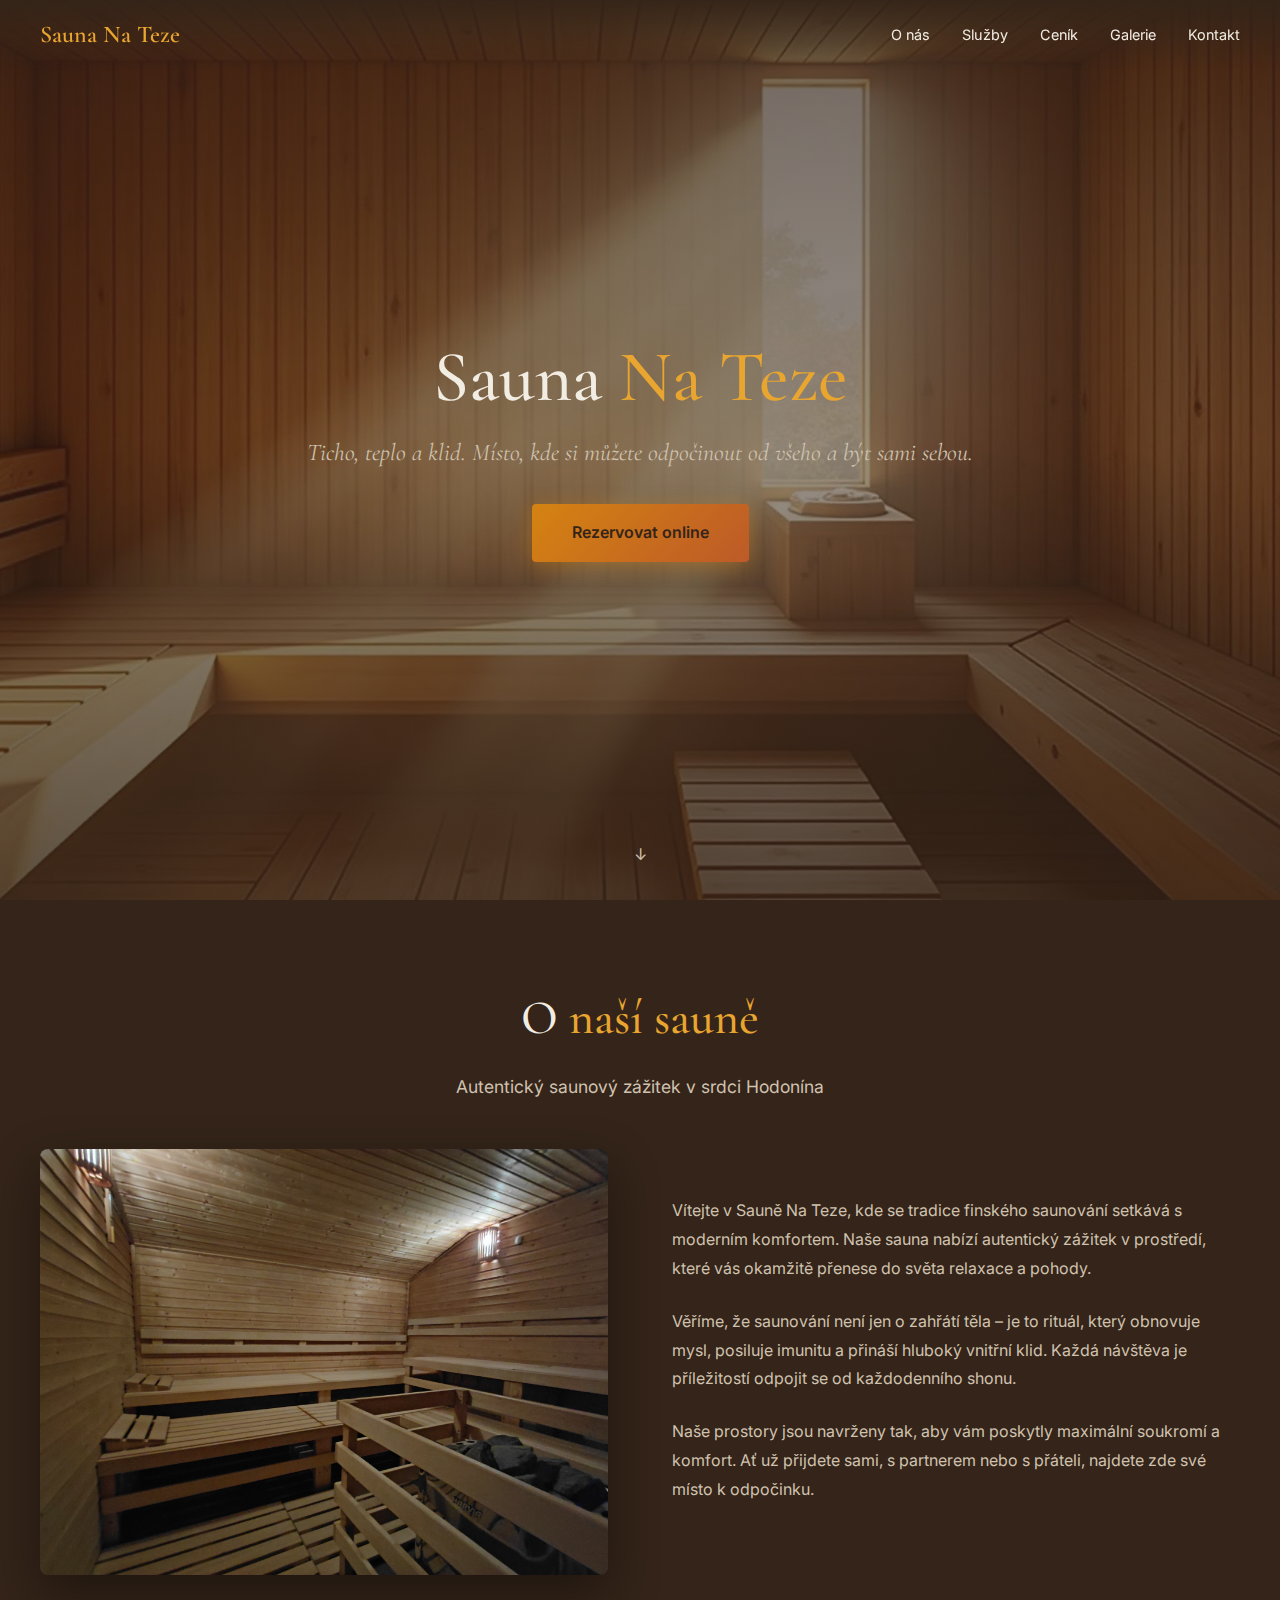
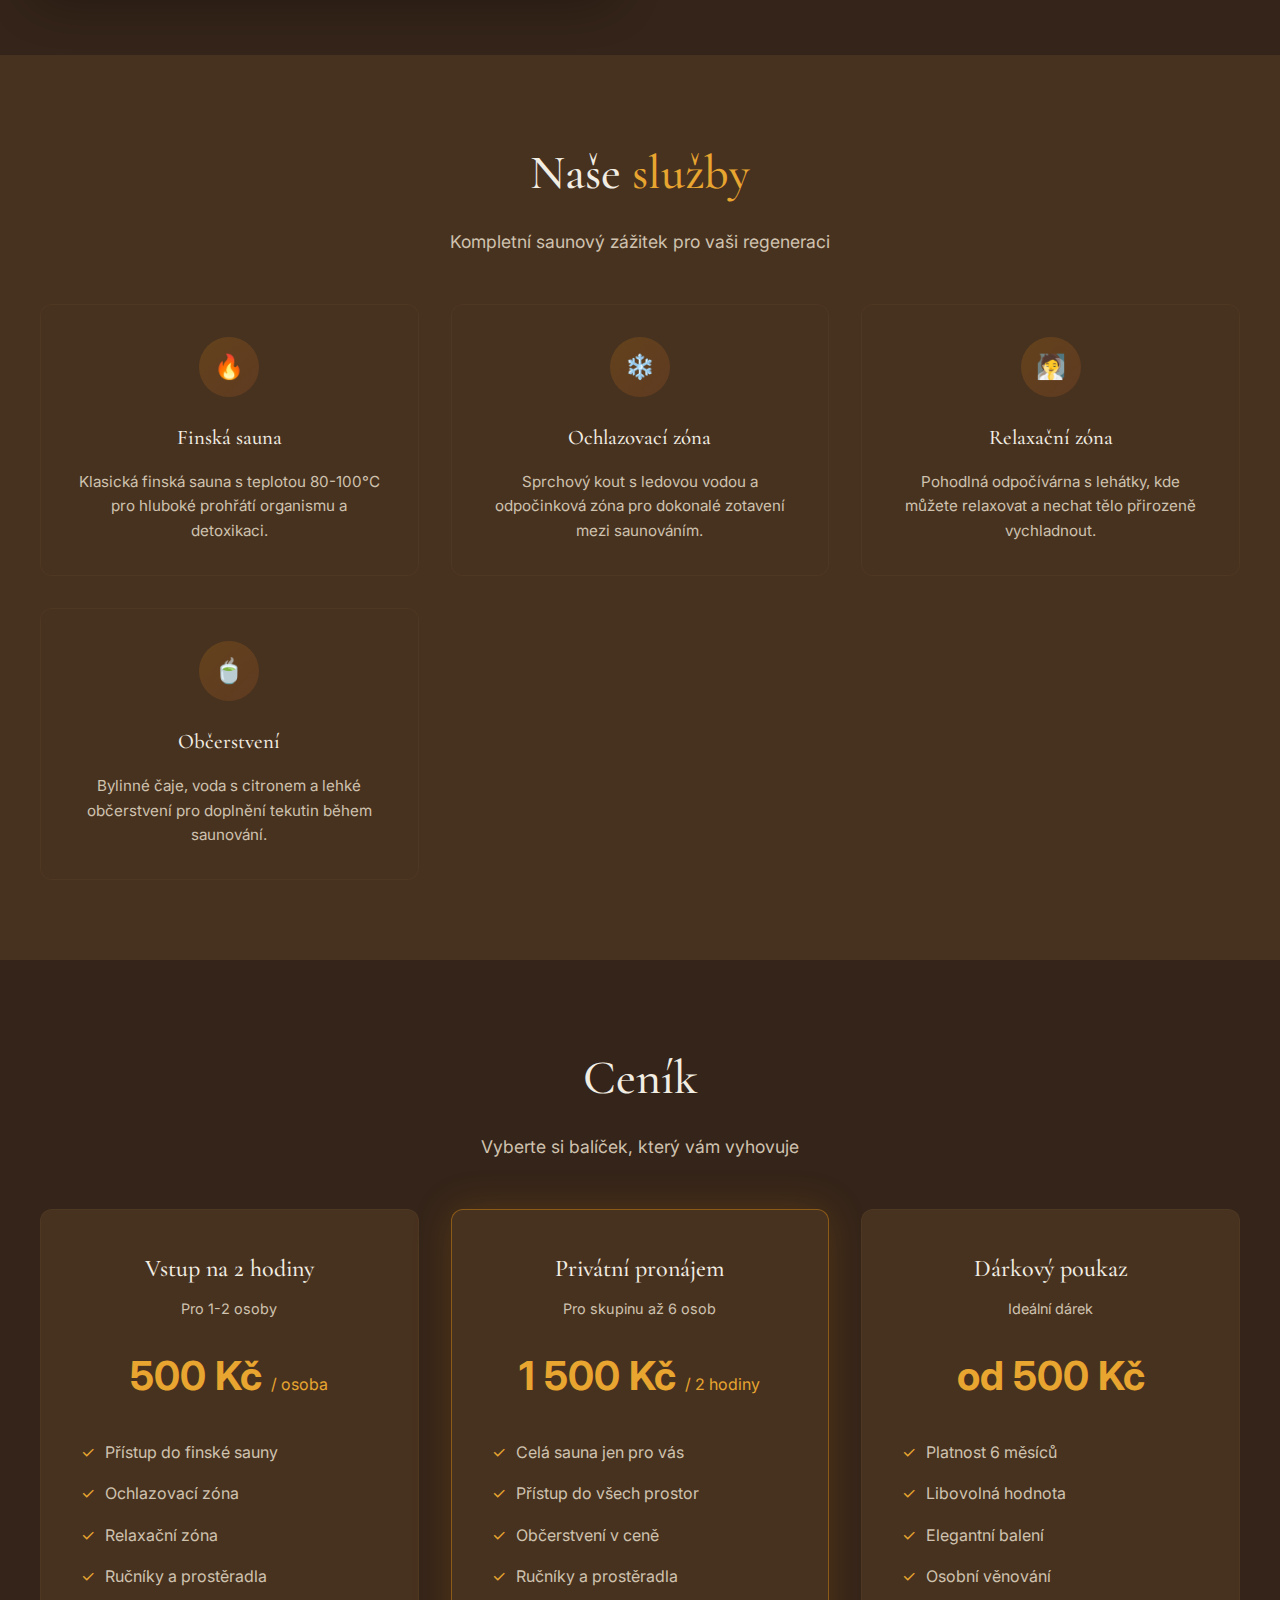
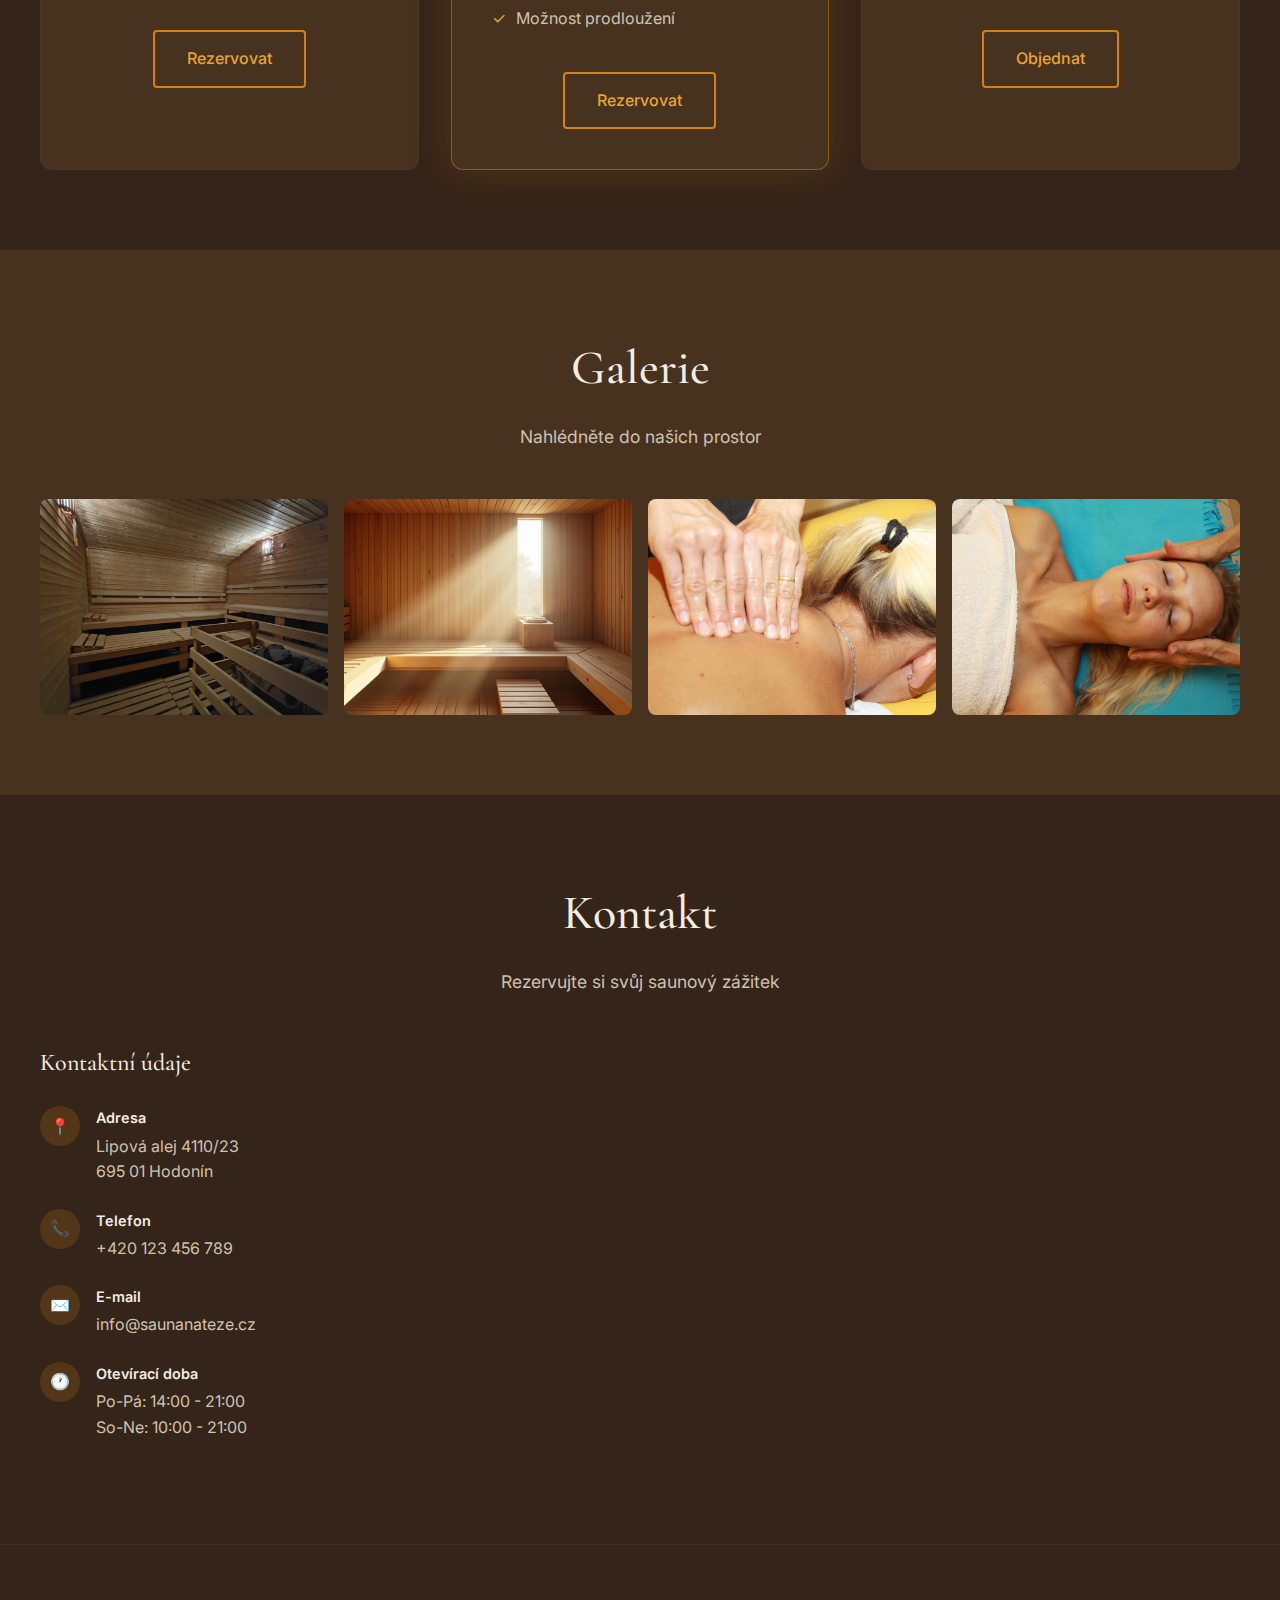
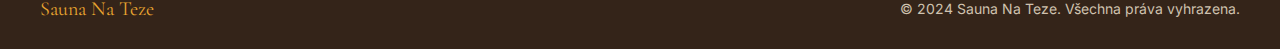
<file: index-static.html>
<!DOCTYPE html>
<html lang="cs">
<head>
  <meta charset="UTF-8">
  <meta name="viewport" content="width=device-width, initial-scale=1.0">
  <title>Sauna Na Teze - Finská sauna v Hodoníně</title>
  <meta name="description" content="Autentická finská sauna v srdci Hodonína. Relaxace, regenerace a pohoda pro tělo i duši. Rezervujte si svůj saunový zážitek.">
  <meta name="keywords" content="sauna, finská sauna, Hodonín, wellness, relaxace, regenerace">
  <meta name="robots" content="index, follow">
  <link rel="canonical" href="https://saunanateze.cz">
  <link rel="icon" type="image/png" href="favicon.png">
  
  <meta property="og:title" content="Sauna Na Teze - Finská sauna v Hodoníně">
  <meta property="og:description" content="Přijďte si odpočinout do finské sauny. Dopřejte si relax, regeneraci a pohodu pro tělo i duši.">
  <meta property="og:type" content="website">
  <meta property="og:image" content="og-image.png">
  
  <link rel="stylesheet" href="css/styles.css">
</head>
<body>
  <!-- Navigation -->
  <nav class="nav">
    <div class="nav-container">
      <a href="#" class="nav-logo">Sauna Na Teze</a>
      <ul class="nav-links">
        <li><a href="#o-nas">O nás</a></li>
        <li><a href="#sluzby">Služby</a></li>
        <li><a href="#cenik">Ceník</a></li>
        <li><a href="#galerie">Galerie</a></li>
        <li><a href="#kontakt">Kontakt</a></li>
      </ul>
    </div>
  </nav>

  <!-- Hero Section -->
  <section class="hero">
    <div class="hero-bg"></div>
    <div class="hero-overlay"></div>
    <div class="hero-content">
      <h1 class="hero-title">Sauna <span>Na Teze</span></h1>
      <p class="hero-subtitle">Ticho, teplo a klid. Místo, kde si můžete odpočinout od všeho a být sami sebou.</p>
      <a href="#cenik" class="hero-cta">Rezervovat online</a>
    </div>
    <div class="scroll-indicator">
      <a href="#o-nas">
        <span>↓</span>
      </a>
    </div>
  </section>

  <!-- About Section -->
  <section id="o-nas" class="section section-dark">
    <div class="container">
      <h2 class="section-title">O <span>naší sauně</span></h2>
      <p class="section-subtitle">Autentický saunový zážitek v srdci Hodonína</p>
      <div class="about-grid">
        <div class="about-image">
          <img src="images/nase-sauna.jpg" alt="Interiér finské sauny">
        </div>
        <div class="about-text">
          <p>Vítejte v Sauně Na Teze, kde se tradice finského saunování setkává s moderním komfortem. Naše sauna nabízí autentický zážitek v prostředí, které vás okamžitě přenese do světa relaxace a pohody.</p>
          <p>Věříme, že saunování není jen o zahřátí těla – je to rituál, který obnovuje mysl, posiluje imunitu a přináší hluboký vnitřní klid. Každá návštěva je příležitostí odpojit se od každodenního shonu.</p>
          <p>Naše prostory jsou navrženy tak, aby vám poskytly maximální soukromí a komfort. Ať už přijdete sami, s partnerem nebo s přáteli, najdete zde své místo k odpočinku.</p>
        </div>
      </div>
    </div>
  </section>

  <!-- Services Section -->
  <section id="sluzby" class="section section-medium">
    <div class="container">
      <h2 class="section-title">Naše <span>služby</span></h2>
      <p class="section-subtitle">Kompletní saunový zážitek pro vaši regeneraci</p>
      <div class="services-grid">
        <div class="service-card">
          <div class="service-icon">🔥</div>
          <h3>Finská sauna</h3>
          <p>Klasická finská sauna s teplotou 80-100°C pro hluboké prohřátí organismu a detoxikaci.</p>
        </div>
        <div class="service-card">
          <div class="service-icon">❄️</div>
          <h3>Ochlazovací zóna</h3>
          <p>Sprchový kout s ledovou vodou a odpočinková zóna pro dokonalé zotavení mezi saunováním.</p>
        </div>
        <div class="service-card">
          <div class="service-icon">🧖</div>
          <h3>Relaxační zóna</h3>
          <p>Pohodlná odpočívárna s lehátky, kde můžete relaxovat a nechat tělo přirozeně vychladnout.</p>
        </div>
        <div class="service-card">
          <div class="service-icon">🍵</div>
          <h3>Občerstvení</h3>
          <p>Bylinné čaje, voda s citronem a lehké občerstvení pro doplnění tekutin během saunování.</p>
        </div>
      </div>
    </div>
  </section>

  <!-- Pricing Section -->
  <section id="cenik" class="section section-dark">
    <div class="container">
      <h2 class="section-title">Ceník</h2>
      <p class="section-subtitle">Vyberte si balíček, který vám vyhovuje</p>
      <div class="pricing-grid">
        <div class="pricing-card">
          <h3>Vstup na 2 hodiny</h3>
          <p class="duration">Pro 1-2 osoby</p>
          <p class="price">500 Kč <span>/ osoba</span></p>
          <ul>
            <li>Přístup do finské sauny</li>
            <li>Ochlazovací zóna</li>
            <li>Relaxační zóna</li>
            <li>Ručníky a prostěradla</li>
          </ul>
          <a href="#kontakt" class="pricing-btn">Rezervovat</a>
        </div>
        <div class="pricing-card featured">
          <h3>Privátní pronájem</h3>
          <p class="duration">Pro skupinu až 6 osob</p>
          <p class="price">1 500 Kč <span>/ 2 hodiny</span></p>
          <ul>
            <li>Celá sauna jen pro vás</li>
            <li>Přístup do všech prostor</li>
            <li>Občerstvení v ceně</li>
            <li>Ručníky a prostěradla</li>
            <li>Možnost prodloužení</li>
          </ul>
          <a href="#kontakt" class="pricing-btn">Rezervovat</a>
        </div>
        <div class="pricing-card">
          <h3>Dárkový poukaz</h3>
          <p class="duration">Ideální dárek</p>
          <p class="price">od 500 Kč</p>
          <ul>
            <li>Platnost 6 měsíců</li>
            <li>Libovolná hodnota</li>
            <li>Elegantní balení</li>
            <li>Osobní věnování</li>
          </ul>
          <a href="#kontakt" class="pricing-btn">Objednat</a>
        </div>
      </div>
    </div>
  </section>

  <!-- Gallery Section -->
  <section id="galerie" class="section section-medium">
    <div class="container">
      <h2 class="section-title">Galerie</h2>
      <p class="section-subtitle">Nahlédněte do našich prostor</p>
      <div class="gallery-grid">
        <div class="gallery-item">
          <img src="images/nase-sauna.jpg" alt="Interiér sauny">
        </div>
        <div class="gallery-item">
          <img src="images/sauna-hero.jpg" alt="Sauna atmosféra">
        </div>
        <div class="gallery-item">
          <img src="images/massage-1.jpg" alt="Relaxace">
        </div>
        <div class="gallery-item">
          <img src="images/massage-2.jpg" alt="Wellness">
        </div>
      </div>
    </div>
  </section>

  <!-- Contact Section -->
  <section id="kontakt" class="section section-dark">
    <div class="container">
      <h2 class="section-title">Kontakt</h2>
      <p class="section-subtitle">Rezervujte si svůj saunový zážitek</p>
      <div class="contact-grid">
        <div class="contact-info">
          <h3>Kontaktní údaje</h3>
          <div class="contact-item">
            <div class="contact-item-icon">📍</div>
            <div class="contact-item-text">
              <h4>Adresa</h4>
              <p>Lipová alej 4110/23<br>695 01 Hodonín</p>
            </div>
          </div>
          <div class="contact-item">
            <div class="contact-item-icon">📞</div>
            <div class="contact-item-text">
              <h4>Telefon</h4>
              <a href="tel:+420123456789">+420 123 456 789</a>
            </div>
          </div>
          <div class="contact-item">
            <div class="contact-item-icon">✉️</div>
            <div class="contact-item-text">
              <h4>E-mail</h4>
              <a href="mailto:info@saunanateze.cz">info@saunanateze.cz</a>
            </div>
          </div>
          <div class="contact-item">
            <div class="contact-item-icon">🕐</div>
            <div class="contact-item-text">
              <h4>Otevírací doba</h4>
              <p>Po-Pá: 14:00 - 21:00<br>So-Ne: 10:00 - 21:00</p>
            </div>
          </div>
        </div>
        <div class="contact-map">
          <iframe src="https://www.google.com/maps/embed?pb=!1m18!1m12!1m3!1d2623.8!2d17.1328!3d48.8492!2m3!1f0!2f0!3f0!3m2!1i1024!2i768!4f13.1!3m3!1m2!1s0x0%3A0x0!2zNDjCsDUwJzU3LjEiTiAxN8KwMDcnNTguMSJF!5e0!3m2!1sen!2scz!4v1234567890" allowfullscreen="" loading="lazy"></iframe>
        </div>
      </div>
    </div>
  </section>

  <!-- Footer -->
  <footer class="footer">
    <div class="footer-content">
      <div class="footer-logo">Sauna Na Teze</div>
      <p class="footer-copy">© 2024 Sauna Na Teze. Všechna práva vyhrazena.</p>
    </div>
  </footer>

  <script src="js/app.js"></script>
</body>
</html>
</file>
<file: css/styles.css>
/* Sauna Na Teze - Kompletní CSS */
@import url('https://fonts.googleapis.com/css2?family=Cormorant+Garamond:ital,wght@0,400;0,500;0,600;0,700;1,400;1,500&family=Inter:wght@300;400;500;600&family=Playfair+Display:wght@400;500;600;700&display=swap');

:root {
  --wood-deep: 25 35% 15%;
  --wood-dark: 28 40% 20%;
  --wood-medium: 30 35% 28%;
  --wood-light: 35 30% 40%;
  --stone-dark: 30 10% 25%;
  --stone-medium: 32 8% 35%;
  --stone-light: 35 12% 55%;
  --amber-glow: 35 85% 45%;
  --amber-warm: 38 80% 55%;
  --amber-light: 40 75% 65%;
  --ember-deep: 15 70% 35%;
  --ember-warm: 20 65% 45%;
  --cream-dark: 35 25% 75%;
  --cream-medium: 38 30% 85%;
  --cream-light: 40 35% 92%;
  --background: var(--wood-deep);
  --foreground: var(--cream-light);
  --primary: var(--amber-glow);
  --primary-foreground: var(--wood-deep);
  --secondary: var(--wood-medium);
  --secondary-foreground: var(--cream-light);
  --muted: var(--wood-dark);
  --muted-foreground: var(--cream-dark);
  --accent: var(--ember-warm);
  --accent-foreground: var(--cream-light);
  --card: var(--wood-dark);
  --card-foreground: var(--cream-light);
  --border: var(--wood-medium);
}

* {
  margin: 0;
  padding: 0;
  box-sizing: border-box;
}

html {
  scroll-behavior: smooth;
}

body {
  font-family: 'Inter', sans-serif;
  background-color: hsl(var(--background));
  color: hsl(var(--foreground));
  line-height: 1.6;
}

h1, h2, h3, h4, h5, h6 {
  font-family: 'Cormorant Garamond', serif;
  font-weight: 500;
}

/* Navigation */
.nav {
  position: fixed;
  top: 0;
  left: 0;
  right: 0;
  z-index: 50;
  padding: 1rem 2rem;
  background: linear-gradient(to bottom, hsl(var(--wood-deep) / 0.95), transparent);
  transition: all 0.3s ease;
}

.nav.scrolled {
  background: hsl(var(--wood-deep) / 0.98);
  backdrop-filter: blur(10px);
  box-shadow: 0 4px 20px hsl(0 0% 0% / 0.3);
}

.nav-container {
  max-width: 1200px;
  margin: 0 auto;
  display: flex;
  justify-content: space-between;
  align-items: center;
}

.nav-logo {
  font-family: 'Cormorant Garamond', serif;
  font-size: 1.5rem;
  font-weight: 600;
  color: hsl(var(--amber-warm));
  text-decoration: none;
}

.nav-links {
  display: flex;
  gap: 2rem;
  list-style: none;
}

.nav-links a {
  color: hsl(var(--cream-light));
  text-decoration: none;
  font-size: 0.9rem;
  font-weight: 400;
  transition: color 0.3s ease;
}

.nav-links a:hover {
  color: hsl(var(--amber-warm));
}

/* Hero Section */
.hero {
  position: relative;
  min-height: 100vh;
  display: flex;
  align-items: center;
  justify-content: center;
  overflow: hidden;
}

.hero-bg {
  position: absolute;
  inset: 0;
  background: url('../images/sauna-hero.jpg') center/cover no-repeat;
}

.hero-overlay {
  position: absolute;
  inset: 0;
  background: linear-gradient(
    to bottom,
    hsl(var(--wood-deep) / 0.7) 0%,
    hsl(var(--wood-deep) / 0.5) 50%,
    hsl(var(--wood-deep) / 0.8) 100%
  );
}

.hero-content {
  position: relative;
  z-index: 10;
  text-align: center;
  padding: 2rem;
  max-width: 800px;
}

.hero-title {
  font-size: clamp(2.5rem, 6vw, 4.5rem);
  color: hsl(var(--cream-light));
  margin-bottom: 1rem;
  line-height: 1.1;
}

.hero-title span {
  color: hsl(var(--amber-warm));
}

.hero-subtitle {
  font-family: 'Cormorant Garamond', serif;
  font-size: clamp(1.1rem, 2.5vw, 1.5rem);
  font-style: italic;
  color: hsl(var(--cream-dark));
  margin-bottom: 2rem;
}

.hero-cta {
  display: inline-block;
  padding: 1rem 2.5rem;
  background: linear-gradient(135deg, hsl(var(--amber-glow)), hsl(var(--ember-warm)));
  color: hsl(var(--wood-deep));
  font-weight: 600;
  text-decoration: none;
  border-radius: 4px;
  transition: all 0.3s ease;
  box-shadow: 0 4px 20px hsl(var(--amber-glow) / 0.4);
}

.hero-cta:hover {
  transform: translateY(-2px);
  box-shadow: 0 6px 30px hsl(var(--amber-glow) / 0.5);
}

.scroll-indicator {
  position: absolute;
  bottom: 2rem;
  left: 50%;
  transform: translateX(-50%);
  z-index: 20;
}

.scroll-indicator a {
  display: flex;
  flex-direction: column;
  align-items: center;
  color: hsl(var(--cream-dark));
  text-decoration: none;
  animation: bounce 2s infinite;
}

@keyframes bounce {
  0%, 20%, 50%, 80%, 100% { transform: translateY(0); }
  40% { transform: translateY(-10px); }
  60% { transform: translateY(-5px); }
}

/* Sections */
.section {
  padding: 5rem 2rem;
}

.section-dark {
  background: hsl(var(--wood-deep));
}

.section-medium {
  background: hsl(var(--wood-dark));
}

.container {
  max-width: 1200px;
  margin: 0 auto;
}

.section-title {
  font-size: clamp(2rem, 4vw, 3rem);
  text-align: center;
  margin-bottom: 1rem;
  color: hsl(var(--cream-light));
}

.section-title span {
  color: hsl(var(--amber-warm));
}

.section-subtitle {
  text-align: center;
  color: hsl(var(--cream-dark));
  margin-bottom: 3rem;
  font-size: 1.1rem;
}

/* About Section */
.about-grid {
  display: grid;
  grid-template-columns: 1fr 1fr;
  gap: 4rem;
  align-items: center;
}

.about-image {
  border-radius: 8px;
  overflow: hidden;
  box-shadow: 0 20px 50px hsl(0 0% 0% / 0.4);
}

.about-image img {
  width: 100%;
  height: auto;
  display: block;
}

.about-text p {
  margin-bottom: 1.5rem;
  color: hsl(var(--cream-dark));
  line-height: 1.8;
}

/* Services */
.services-grid {
  display: grid;
  grid-template-columns: repeat(auto-fit, minmax(280px, 1fr));
  gap: 2rem;
}

.service-card {
  background: hsl(var(--wood-dark));
  border-radius: 12px;
  padding: 2rem;
  text-align: center;
  transition: all 0.3s ease;
  border: 1px solid hsl(var(--wood-medium) / 0.3);
}

.service-card:hover {
  transform: translateY(-5px);
  box-shadow: 0 15px 40px hsl(0 0% 0% / 0.3);
  border-color: hsl(var(--amber-glow) / 0.3);
}

.service-icon {
  width: 60px;
  height: 60px;
  margin: 0 auto 1.5rem;
  background: linear-gradient(135deg, hsl(var(--amber-glow) / 0.2), hsl(var(--ember-warm) / 0.2));
  border-radius: 50%;
  display: flex;
  align-items: center;
  justify-content: center;
  color: hsl(var(--amber-warm));
  font-size: 1.5rem;
}

.service-card h3 {
  font-size: 1.3rem;
  margin-bottom: 1rem;
  color: hsl(var(--cream-light));
}

.service-card p {
  color: hsl(var(--cream-dark));
  font-size: 0.95rem;
}

/* Pricing */
.pricing-grid {
  display: grid;
  grid-template-columns: repeat(auto-fit, minmax(300px, 1fr));
  gap: 2rem;
}

.pricing-card {
  background: hsl(var(--wood-dark));
  border-radius: 12px;
  padding: 2.5rem;
  text-align: center;
  border: 1px solid hsl(var(--wood-medium) / 0.3);
  transition: all 0.3s ease;
}

.pricing-card.featured {
  border-color: hsl(var(--amber-glow) / 0.5);
  box-shadow: 0 0 40px hsl(var(--amber-glow) / 0.2);
}

.pricing-card h3 {
  font-size: 1.5rem;
  margin-bottom: 0.5rem;
  color: hsl(var(--cream-light));
}

.pricing-card .duration {
  color: hsl(var(--cream-dark));
  font-size: 0.9rem;
  margin-bottom: 1.5rem;
}

.pricing-card .price {
  font-size: 2.5rem;
  font-weight: 700;
  color: hsl(var(--amber-warm));
  margin-bottom: 1.5rem;
}

.pricing-card .price span {
  font-size: 1rem;
  font-weight: 400;
}

.pricing-card ul {
  list-style: none;
  margin-bottom: 2rem;
  text-align: left;
}

.pricing-card li {
  padding: 0.5rem 0;
  color: hsl(var(--cream-dark));
  position: relative;
  padding-left: 1.5rem;
}

.pricing-card li::before {
  content: "✓";
  position: absolute;
  left: 0;
  color: hsl(var(--amber-warm));
}

.pricing-btn {
  display: inline-block;
  padding: 0.875rem 2rem;
  background: transparent;
  border: 2px solid hsl(var(--amber-glow));
  color: hsl(var(--amber-warm));
  text-decoration: none;
  border-radius: 4px;
  font-weight: 500;
  transition: all 0.3s ease;
}

.pricing-btn:hover {
  background: hsl(var(--amber-glow));
  color: hsl(var(--wood-deep));
}

/* Gallery */
.gallery-grid {
  display: grid;
  grid-template-columns: repeat(auto-fit, minmax(250px, 1fr));
  gap: 1rem;
}

.gallery-item {
  border-radius: 8px;
  overflow: hidden;
  aspect-ratio: 4/3;
}

.gallery-item img {
  width: 100%;
  height: 100%;
  object-fit: cover;
  transition: transform 0.5s ease;
}

.gallery-item:hover img {
  transform: scale(1.05);
}

/* Contact */
.contact-grid {
  display: grid;
  grid-template-columns: 1fr 1fr;
  gap: 4rem;
}

.contact-info h3 {
  font-size: 1.5rem;
  margin-bottom: 1.5rem;
  color: hsl(var(--cream-light));
}

.contact-item {
  display: flex;
  align-items: flex-start;
  gap: 1rem;
  margin-bottom: 1.5rem;
}

.contact-item-icon {
  width: 40px;
  height: 40px;
  background: hsl(var(--amber-glow) / 0.2);
  border-radius: 50%;
  display: flex;
  align-items: center;
  justify-content: center;
  color: hsl(var(--amber-warm));
  flex-shrink: 0;
}

.contact-item-text h4 {
  font-family: 'Inter', sans-serif;
  font-size: 0.9rem;
  font-weight: 600;
  color: hsl(var(--cream-light));
  margin-bottom: 0.25rem;
}

.contact-item-text p,
.contact-item-text a {
  color: hsl(var(--cream-dark));
  text-decoration: none;
}

.contact-item-text a:hover {
  color: hsl(var(--amber-warm));
}

.contact-map {
  border-radius: 12px;
  overflow: hidden;
  height: 400px;
}

.contact-map iframe {
  width: 100%;
  height: 100%;
  border: none;
}

/* Footer */
.footer {
  background: hsl(var(--wood-deep));
  border-top: 1px solid hsl(var(--wood-medium) / 0.3);
  padding: 3rem 2rem 1.5rem;
}

.footer-content {
  max-width: 1200px;
  margin: 0 auto;
  display: flex;
  justify-content: space-between;
  align-items: center;
  flex-wrap: wrap;
  gap: 1rem;
}

.footer-logo {
  font-family: 'Cormorant Garamond', serif;
  font-size: 1.25rem;
  color: hsl(var(--amber-warm));
}

.footer-copy {
  color: hsl(var(--cream-dark));
  font-size: 0.875rem;
}

/* Responsive */
@media (max-width: 768px) {
  .nav-links {
    display: none;
  }
  
  .about-grid,
  .contact-grid {
    grid-template-columns: 1fr;
    gap: 2rem;
  }
  
  .section {
    padding: 3rem 1rem;
  }
}
</file>
